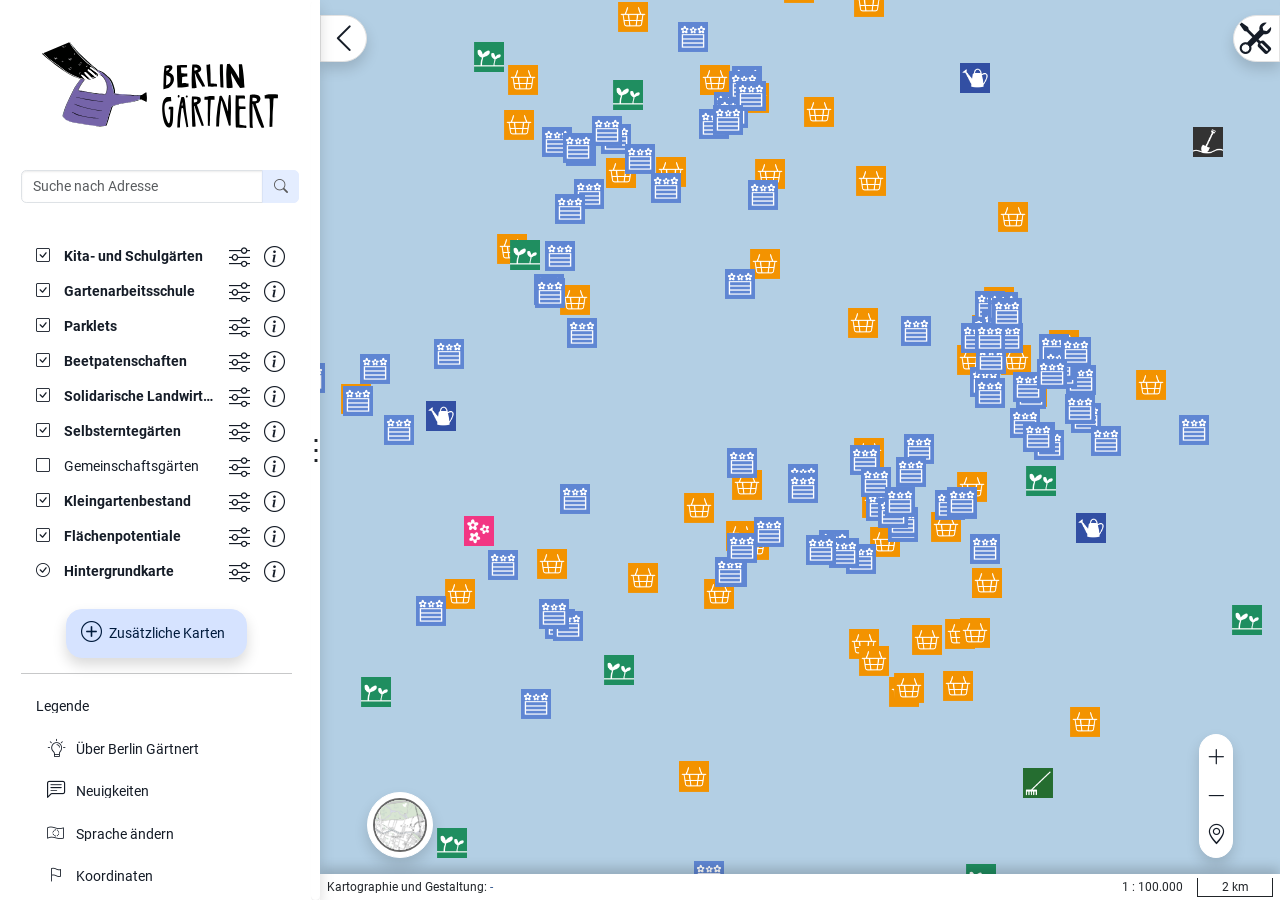
<file: Berlingaertnert/index.html>
<!DOCTYPE html>
<html lang="de">
<head>
    <meta charset="utf-8">
    <meta http-equiv="X-UA-Compatible" content="IE=edge">
    <meta name="viewport" content="width=device-width, initial-scale=1, user-scalable=0">
    <meta name="apple-mobile-web-app-capable" content="yes">
    <meta name="mobile-web-app-capable" content="yes">

    <title>Berlin Gärtnert</title> <!-- enter your own Portal Title for the website at this -->
    <link rel="stylesheet" href="../mastercode/3_7_0/css/masterportal.css">
    <link rel="stylesheet" href=""> <!-- Here you can configure your own fonts as url -->
    <style>
        .mp-menu-logo img{
            max-height: 100px !important;
        }
        @font-face {
        font-family: "fontello";
        src: url("./resources/font/fontello.eot?17504900");
        src: url("./resources/font/fontello.eot?17504900#iefix")
            format("embedded-opentype"),
          url("./resources/font/fontello.woff?17504900") format("woff"),
          url("./resources/font/fontello.ttf?17504900") format("truetype"),
          url("./resources/font/fontello.svg?17504900#fontello") format("svg");
        font-weight: normal;
        font-style: normal;
      }

      .icon-berlin-placemarker:before {
        content: "\e800";
        font-family: "fontello" !important;
        position: relative;
        top: 0px;
        left: 0;
      }
      .icon-berlin-outline-filled:before {
        content: "\e80f";
        font-family: "fontello" !important;
        position: relative;
        top: 0px;
        left: 0;
      }
      .icon-berlin-outline:before {
        content: "\e801";
        font-family: "fontello" !important;
        position: relative;
        top: 0px;
        left: 0;
      }
      .icon-berlin-outline-heart:before {
        content: "\e802";
        font-family: "fontello" !important;
        position: relative;
        top: 0px;
        left: 0;
      }
      .icon-berlin-bulb:before {
        content: "\e803";
        font-family: "fontello" !important;
        position: relative;
        top: 0px;
        left: 0;
      }
      .icon-berlin-heart:before {
        content: "\e804";
        font-family: "fontello" !important;
        position: relative;
        top: 0px;
        left: 0;
      }
      .icon-berlin-flag:before {
        content: "\e805";
        font-family: "fontello" !important;
        position: relative;
        top: 0px;
        left: 0;
      }
      #accordion-container-layer-info-contact {
        display:none
      }
      a[href='resources/data/metadata/beetpatenschaften.xml']{ display: none }
      a[href='resources/data/metadata/flaechenpotentiale.xml']{ display: none }
      a[href='resources/data/metadata/gartenarbeitschulen.xml']{ display: none }
      a[href='resources/data/metadata/gemeinschaftsgaerten.xml']{ display: none }
      a[href='resources/data/metadata/kitaschulgaerten.xml']{ display: none }
      a[href='resources/data/metadata/parklets.xml']{ display: none }
      a[href='resources/data/metadata/selbsterntegaerten.xml']{ display: none }
      a[href='resources/data/metadata/solidarischelandwirtschaft.xml']{ display: none }
    </style>
</head>
<body>
    <div id="masterportal-root"></div>
    <script type="text/javascript" src="../mastercode/3_7_0/js/masterportal.js"></script>
</body>
</html>
</file>
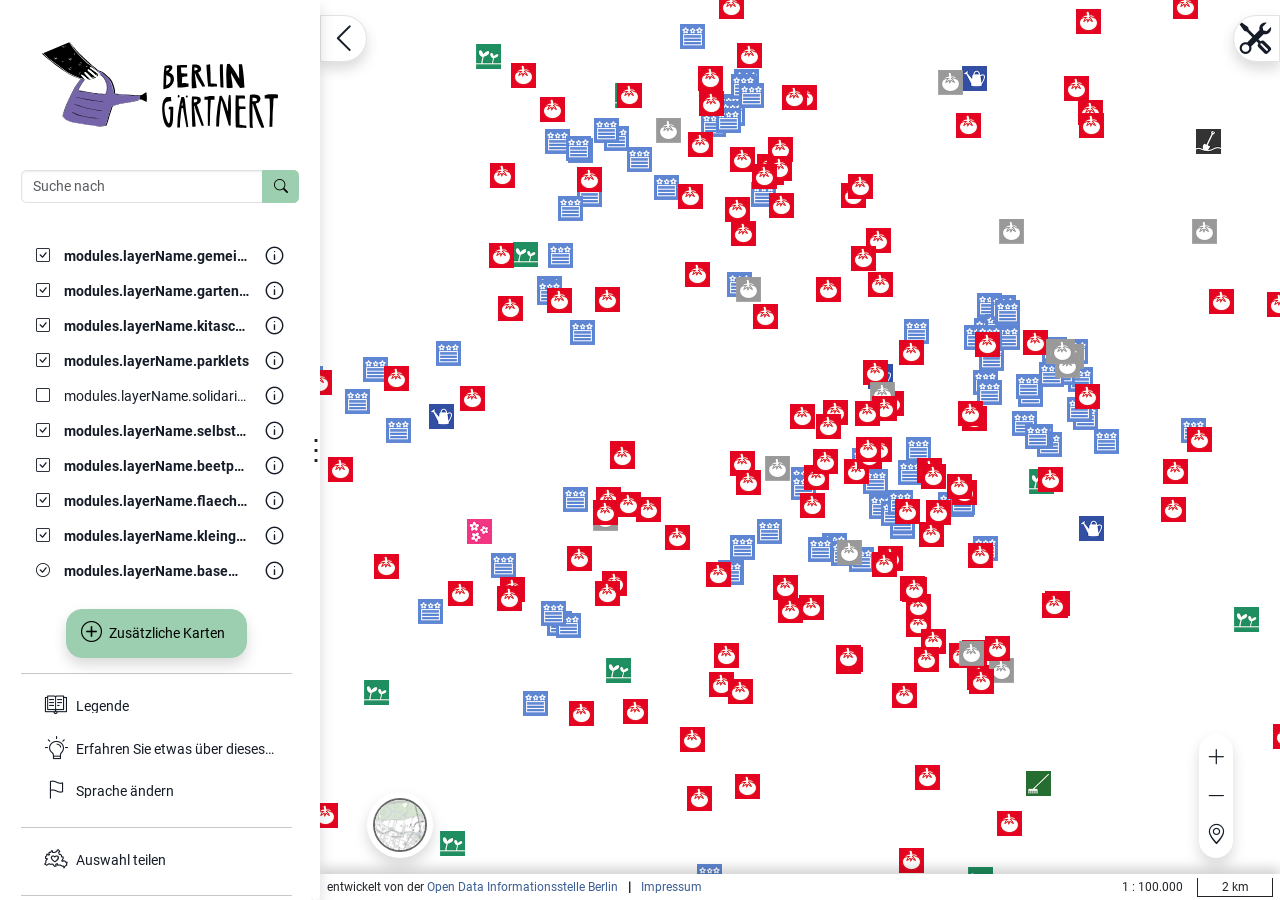
<file: berlingaertnert/index.html>
<!DOCTYPE html>
<html lang="de">
  <head>
    <meta charset="utf-8" />
    <meta http-equiv="X-UA-Compatible" content="IE=edge" />
    <meta
      name="viewport"
      content="width=device-width, initial-scale=1, user-scalable=0"
    />
    <meta name="apple-mobile-web-app-capable" content="yes" />
    <meta name="mobile-web-app-capable" content="yes" />

    <title>Berlin Gärtnert</title>
    <!-- enter your own Portal Title for the website at this -->
    <link rel="stylesheet" href="./mastercode/3_7_0/css/masterportal.css" />
    <!-- <link rel="stylesheet" href="" /> -->
    <link rel="stylesheet" href="./resources/css/berlin_icons.css">
    <!-- Here you can configure your own fonts as url -->
    <style>
      .mp-menu-logo img {
        max-height: 100px !important;
      }
      /* map Berlin CI icons onto Master Portal defaults*/
      .bi-info-circle:before {
        content: "\e826";
        font-family: "berlin_icons" !important;
        position: relative;
        top: 0px;
        left: 0;
        font-size: 30px;
      }

      .bi-info-circle-fill:before {
        content: "\e826";
        font-family: "berlin_icons" !important;
        position: relative;
        top: 0px;
        left: 0;
        font-size: 30px;
      }

      .bi-globe:before {
        content: "\e835";
        font-family: "berlin_icons" !important;
        position: relative;
        top: 0px;
        left: 0;
        font-size: 24px;
      }

      @font-face {
        font-family: "fontello";
        src: url("./resources/font/fontello.eot?17504900");
        src: url("./resources/font/fontello.eot?17504900#iefix")
            format("embedded-opentype"),
          url("./resources/font/fontello.woff?17504900") format("woff"),
          url("./resources/font/fontello.ttf?17504900") format("truetype"),
          url("./resources/font/fontello.svg?17504900#fontello") format("svg");
        font-weight: normal;
        font-style: normal;
      }

      .icon-berlin-placemarker:before {
        content: "\e800";
        font-family: "fontello" !important;
        position: relative;
        top: 0px;
        left: 0;
        font-size: 24px;
      }
      .icon-berlin-outline-filled:before {
        content: "\e80f";
        font-family: "fontello" !important;
        position: relative;
        top: 0px;
        left: 0;
        font-size: 24px;
      }
      .icon-berlin-outline:before {
        content: "\e801";
        font-family: "fontello" !important;
        position: relative;
        top: 0px;
        left: 0;
        font-size: 24px;
      }
      .icon-berlin-outline-heart:before {
        content: "\e802";
        font-family: "fontello" !important;
        position: relative;
        top: 0px;
        left: 0;
        font-size: 24px;
      }
      .icon-berlin-bulb:before {
        content: "\e803";
        font-family: "fontello" !important;
        position: relative;
        top: 0px;
        left: 0;
        font-size: 24px;
      }
      .icon-berlin-heart:before {
        content: "\e804";
        font-family: "fontello" !important;
        position: relative;
        top: 0px;
        left: 0;
        font-size: 24px;
      }
      .icon-berlin-flag:before {
        content: "\e805";
        font-family: "fontello" !important;
        position: relative;
        top: 0px;
        left: 0;
        font-size: 24px;
      }
      .icon-odis{
        display: inline-block;
        width: 221px;
        height: 55px;
        background-image: url("https://logos.citylab-berlin.org/logo-odis-berlin-black.svg"); /* or .png */
        background-size: contain;
        background-repeat: no-repeat;
        background-position: center;
      }
      .icon-citylab{
        display: inline-block; 
        width: 200px; /* ratio -> height = width / 4.67 */
        height: 42.8px;
        background-image: url("https://logos.citylab-berlin.org/logo-citylab-berlin-outline.svg"); /* or .png */
        background-size: contain;
        background-repeat: no-repeat;
        background-position: center;
      }
      .icon-senatskanzlei{
        display: inline-block; 
        width: 240px; /* ratio -> height = width / 6 */
        height: 40px;
        background-image: url("https://logos.citylab-berlin.org/logo-senatskanzlei-buergermeister-horizontal-schwarz.svg"); /* or .png */
        background-size: contain;
        background-repeat: no-repeat;
        background-position: center;
      }
      .icon-technologiestiftung{
        display: inline-block; 
        width: 200px; /* ratio -> height = width / 3.33 */
        height: 60px;
        background-image: url("https://logos.citylab-berlin.org/logo-technologiestiftung-berlin-de.svg"); /* or .png */
        background-size: contain;
        background-repeat: no-repeat;
        background-position: center;
      }
      #accordion-container-layer-info-contact {
        display: none;
      }
      a[href="resources/data/metadata/beetpatenschaften.xml"] {
        display: none;
      }
      a[href="resources/data/metadata/flaechenpotentiale.xml"] {
        display: none;
      }
      a[href="resources/data/metadata/gartenarbeitschulen.xml"] {
        display: none;
      }
      a[href="resources/data/metadata/gemeinschaftsgaerten.xml"] {
        display: none;
      }
      a[href="resources/data/metadata/kitaschulgaerten.xml"] {
        display: none;
      }
      a[href="resources/data/metadata/parklets.xml"] {
        display: none;
      }
      a[href="resources/data/metadata/selbsterntegaerten.xml"] {
        display: none;
      }
      a[href="resources/data/metadata/solidarischelandwirtschaft.xml"] {
        display: none;
      }
      a[href="resources/data/metadata/basemap.xml"] {
        display: none;
      }
      a[href="resources/data/metadata/basemap_bkg.xml"] {
        display: none;
      }
      .btn-primary[id="add-layer-btn"] { /* add layer button coloring */
          --bs-btn-color: #000000 !important;
          --bs-btn-bg: #9bcfaf !important;
          --bs-btn-hover-color: #ffff !important;
          --bs-btn-hover-bg: #423865 !important;
          --bs-btn-hover-border-color: #423865 !important;
      }
      .btn-primary[id="search-button"]{ /* search button 'color' adjustment from initial opacity */
          --bs-btn-disabled-opacity: 1 !important;
      }
      .layer-component-icon-sub-menu{ /* disable opacity slider */
        display: none !important;
      }
      .layerPreview[title] {
         pointer-events: none;
      }
    </style>
  </head>
  <body>
    <div id="masterportal-root"></div>
    <script
      type="text/javascript"
      src="./mastercode/3_7_0/js/masterportal.js"
    ></script>
  </body>
</html>
</file>
<file: berlingaertnert/resources/css/berlin_icons.css>
@font-face {
  font-family: 'berlin_icons';
  src: url('../font/berlin_icons.eot?36834077');
  src: url('../font/berlin_icons.eot?36834077#iefix') format('embedded-opentype'),
       url('../font/berlin_icons.woff2?36834077') format('woff2'),
       url('../font/berlin_icons.woff?36834077') format('woff'),
       url('../font/berlin_icons.ttf?36834077') format('truetype'),
       url('../font/berlin_icons.svg?36834077#berlin_icons') format('svg');
  font-weight: normal;
  font-style: normal;
}

[class^="icon-"]:before, [class*=" icon-"]:before {
  font-family: "berlin_icons" !important;
  position: relative;
  top: 0px;
  left: 0;
  font-size: 24px; /* adjust icon size here */
}

.icon-b_gleichheitszeichen_1_n_rgb-1:before { content: '\e800'; } /* '' */
.icon-b_uhr_halbe-stunde_12_n_rgb-1:before { content: '\e801'; } /* '' */
.icon-b_sonne_10_n_rgb-1:before { content: '\e802'; } /* '' */
.icon-b_icon_alex_n_rgb-1:before { content: '\e803'; } /* '' */
.icon-b_icon_parkplatz_n_rgb-1:before { content: '\e804'; } /* '' */
.icon-b_flagge_5_n_rgb-1:before { content: '\e805'; } /* '' */
.icon-b_tachometer_7_n_rgb-1:before { content: '\e806'; } /* '' */
.icon-b_icon_party_n_rgb-1:before { content: '\e807'; } /* '' */
.icon-b_haken_2_n_rgb-1:before { content: '\e808'; } /* '' */
.icon-b_icon_bauen_n_rgb-1:before { content: '\e809'; } /* '' */
.icon-b_icon_e-mobility_n_rgb-1:before { content: '\e80a'; } /* '' */
.icon-b_icon_brandenburger_tor_n_rgb-1:before { content: '\e80b'; } /* '' */
.icon-b_icon_regenbogen_n_rgb-1:before { content: '\e80c'; } /* '' */
.icon-b_icon_zusammenarbeit_n_rgb-1:before { content: '\e80d'; } /* '' */
.icon-b_verbot_3_n_rgb-1:before { content: '\e80e'; } /* '' */
.icon-b_zahnrad_4_n_rgb-1:before { content: '\e80f'; } /* '' */
.icon-b_icon_rollator_n_rgb-1:before { content: '\e810'; } /* '' */
.icon-b_icon_flugzeug_n_rgb-1:before { content: '\e811'; } /* '' */
.icon-b_herz_4_n_rgb-1:before { content: '\e812'; } /* '' */
.icon-b_icon_auszeichnung_n_rgb-1:before { content: '\e813'; } /* '' */
.icon-b_icon_blumenstrauss_n_rgb-1:before { content: '\e814'; } /* '' */
.icon-b_icon_lebenswerte_stadt_n_rgb-1:before { content: '\e815'; } /* '' */
.icon-b_lautsprecher_9_n_rgb-1:before { content: '\e816'; } /* '' */
.icon-b_icon_peace_n_rgb-1:before { content: '\e817'; } /* '' */
.icon-b_icon_fahrrad_n_rgb-1:before { content: '\e818'; } /* '' */
.icon-b_icon_mensch_n_rgb-1:before { content: '\e819'; } /* '' */
.icon-b_notizblock_8_n_rgb-1:before { content: '\e81a'; } /* '' */
.icon-b_icon_mikroskop_n_rgb-1:before { content: '\e81b'; } /* '' */
.icon-b_icon_noten_n_rgb-1:before { content: '\e81c'; } /* '' */
.icon-b_icon_gluehbirne_n_rgb-1:before { content: '\e81d'; } /* '' */
.icon-b_icon_klimaschutz_n_rgb-1:before { content: '\e81e'; } /* '' */
.icon-b_icon_siegerpodest_n_rgb-1:before { content: '\e81f'; } /* '' */
.icon-b_kreuz_9_n_rgb-1:before { content: '\e820'; } /* '' */
.icon-b_teilen_3_n_rgb-1:before { content: '\e821'; } /* '' */
.icon-b_icon_mundschutz_n_rgb-1:before { content: '\e822'; } /* '' */
.icon-b_icon_genderzeichen_n_rgb-1:before { content: '\e823'; } /* '' */
.icon-b_wolke_6_n_rgb-1:before { content: '\e824'; } /* '' */
.icon-b_icon_wurst_n_rgb-1:before { content: '\e825'; } /* '' */
.icon-b_information_5_n_rgb-1:before { content: '\e826'; } /* '' */
.icon-b_icon_bahn_n_rgb-1:before { content: '\e827'; } /* '' */
.icon-b_icon_smiley_n_rgb-1:before { content: '\e828'; } /* '' */
.icon-b_icon_burger_n_rgb-1:before { content: '\e829'; } /* '' */
.icon-b_icon_checkpoint_n_rgb-1:before { content: '\e82a'; } /* '' */
.icon-b_icon_sneaker_n_rgb-1:before { content: '\e82b'; } /* '' */
.icon-b_icon_ffp2_maske_n_rgb-1:before { content: '\e82c'; } /* '' */
.icon-b_icon_buch_n_rgb-1:before { content: '\e82d'; } /* '' */
.icon-b_icon_treppe_n_rgb-1:before { content: '\e82e'; } /* '' */
.icon-b_icon_europafahne_n_rgb-1:before { content: '\e82f'; } /* '' */
.icon-b_lupe_7_n_rgb-1:before { content: '\e830'; } /* '' */
.icon-b_icon_rotes_rathaus_n_rgb-1:before { content: '\e831'; } /* '' */
.icon-b_icon_menschengruppe_n_rgb-1:before { content: '\e832'; } /* '' */
.icon-b_internet_2_n_rgb-1:before { content: '\e833'; } /* '' */
.icon-b_icon_rollstuhl_begleitperson_n_rgb-1:before { content: '\e834'; } /* '' */
.icon-b_icon_stadtplan_n_rgb-1:before { content: '\e835'; } /* '' */
.icon-b_icon_geld_n_rgb-1:before { content: '\e836'; } /* '' */
.icon-b_richtung_6_n_rgb-1:before { content: '\e837'; } /* '' */
.icon-b_icon_kinderwagen_n_rgb-1:before { content: '\e838'; } /* '' */
.icon-b_icon_science_n_rgb-1:before { content: '\e839'; } /* '' */
.icon-b_icon_doener_n_rgb-1:before { content: '\e83a'; } /* '' */
.icon-b_icon_berlin_n_rgb-1:before { content: '\e83b'; } /* '' */
.icon-b_icon_berliner_mauer_n_rgb-1:before { content: '\e83c'; } /* '' */
.icon-b_icon_euro_n_rgb-1:before { content: '\e83d'; } /* '' */
.icon-b_standort_1_n_rgb-1:before { content: '\e83e'; } /* '' */
.icon-b_icon_wohnungsbau_n_rgb-1:before { content: '\e83f'; } /* '' */
.icon-b_icon_bier_n_rgb-1:before { content: '\e840'; } /* '' */
.icon-b_icon_wirtschaft_n_rgb-1:before { content: '\e841'; } /* '' */
.icon-b_stern_8_n_rgb-1:before { content: '\e842'; } /* '' */
.icon-b_icon_weihnachtsbaum_n_rgb-1:before { content: '\e843'; } /* '' */
.icon-b_icon_fotokamera_n_rgb-1:before { content: '\e844'; } /* '' */
.icon-b_icon_digitalisierung_n_rgb-1:before { content: '\e845'; } /* '' */
.icon-b_icon_rollstuhl_n_rgb-1:before { content: '\e846'; } /* '' */
.icon-b_icon_rucksack_n_rgb-1:before { content: '\e847'; } /* '' */
.icon-b_icon_siegessaeule_n_rgb-1:before { content: '\e848'; } /* '' */
.icon-b_icon_alarm_n_rgb-1:before { content: '\e849'; } /* '' */
.icon-b_uhr_volle-stunde_11_n_rgb-1:before { content: '\e84a'; } /* '' */
.icon-b_icon_ehrenamt_n_rgb-1:before { content: '\e84b'; } /* '' */
.icon-b_icon_einhorn_n_rgb-1:before { content: '\e84c'; } /* '' */
.icon-b_icon_kochmuetze_n_rgb-1:before { content: '\e84d'; } /* '' */
.icon-b_icon_tram_n_rgb-1:before { content: '\e84e'; } /* '' */
.icon-b_icon_beratung_n_rgb-1:before { content: '\e84f'; } /* '' */
</file>
